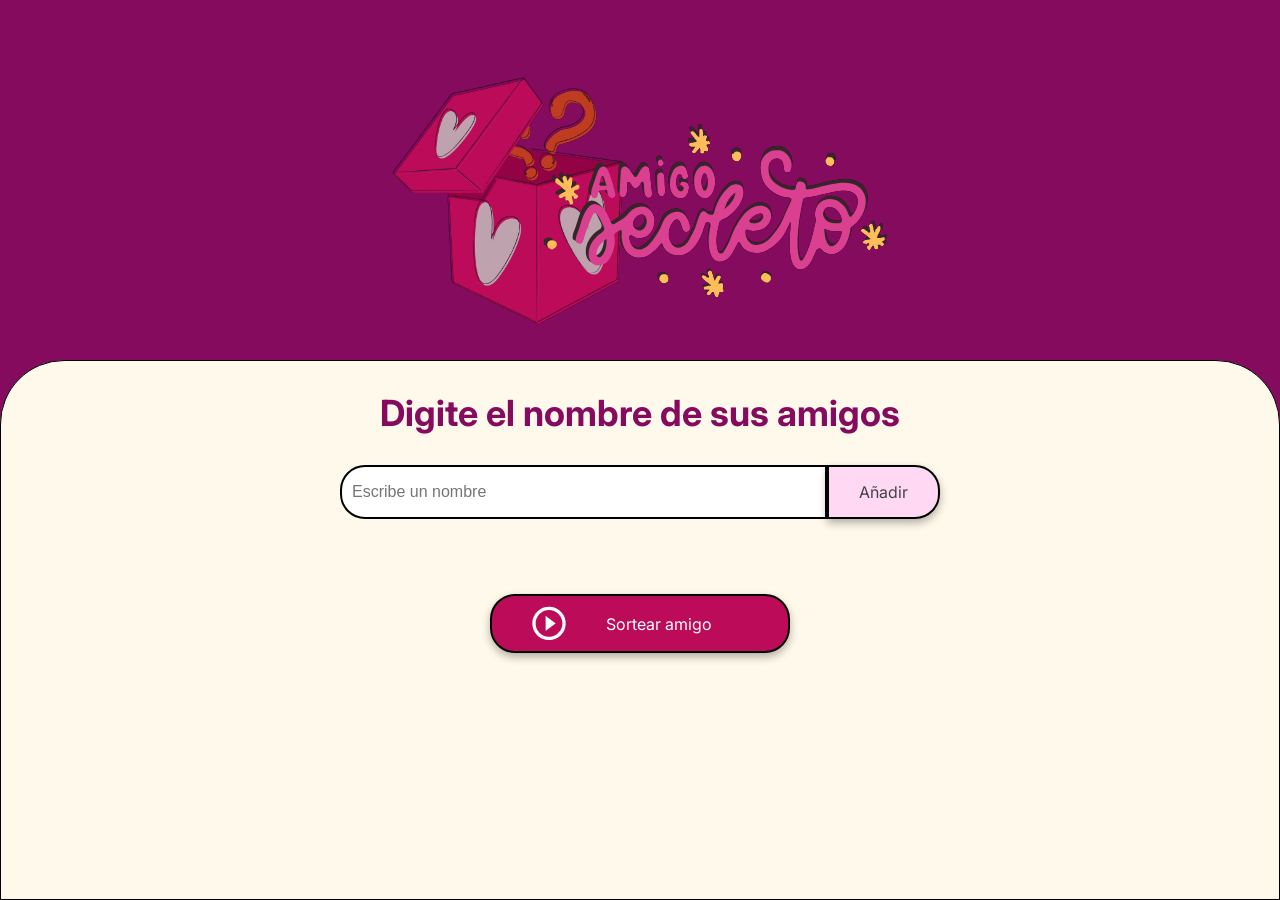
<file: Amigo Secreto/index.html>
<!DOCTYPE html>
<html lang="es">
<head>
    <meta charset="UTF-8">
    <meta name="viewport" content="width=device-width, initial-scale=1.0">
    <link rel="stylesheet" href="style.css">
    <link rel="preconnect" href="https://fonts.googleapis.com">
    <link rel="preconnect" href="https://fonts.gstatic.com" crossorigin>
    <link
        href="https://fonts.googleapis.com/css2?family=Inter:wght@100;400;700;900&family=Merriweather:ital,wght@0,300;0,400;0,700;0,900;1,300;1,400;1,700;1,900&display=swap"
        rel="stylesheet">
    <title>Amigo Secreto</title>
</head>

<body>
    <main class="main-content">
        <header class="header-banner">
            <img  src="assets/logo-amigo-secreto.png" alt="Imagen representativa de amigo secreto">
        </header>

        <section class="input-section">
            <h2 class="section-title">Digite el nombre de sus amigos</h2>
            <div class="input-wrapper">
                <input type="text" id="amigo" class="input-name" placeholder="Escribe un nombre">
                <button class="button-add" onclick="agregarAmigo()">Añadir</button>
            </div>

            <ul id="listaAmigos" class="name-list" aria-labelledby="listaAmigos" role="list"></ul>
            <ul id="resultado" class="result-list" aria-live="polite"></ul>

            <div class="button-container">
                <button class="button-draw" onclick="sortearAmigo()" aria-label="Sortear amigo secreto">
                    <img src="assets/play_circle_outline.png" alt="Ícono para sortear">
                    Sortear amigo
                </button>
            </div>
        </section>
    </main>

    <script src="app.js" defer></script>
</body>

</html>
</file>
<file: Amigo Secreto/style.css>
:root {
    --color-primary: #850b5f;
    --color-secondary: #FFF9EB;
    --color-tertiary: #ffd8f4;
    --color-button: #fe652b;
    --color-button-hover: #e55720;
    --color-text: #444444;
    --color-white: #FFFFFF;
}

/* Estilos generales */
* {
    margin: 0;
    padding: 0;
    box-sizing: border-box;
}

body {
    height: 100vh;
    background-color: var(--color-primary);
    display: flex;
    justify-content: center;
    align-items: center;
}

.main-content {
    display: flex;
    flex-direction: column;
    height: 100%;
    width: 100%;
}

/* Banner */
.header-banner {
    flex: 40%;
    display: flex;
    justify-content: center;
    align-items: center;
    padding: 40px 0 0;
}

/* Sección de entrada */
.input-section {
    flex: 60%;
    background-color: var(--color-secondary);
    border: 1px solid #000;
    border-radius: 64px 64px 0 0;
    display: flex;
    flex-direction: column;
    align-items: center;
    padding: 20px;
    width: 100%;
}

/* Títulos */
.main-title {
    font-size: 48px;
    font-family: "Merriweather", serif;
    font-weight: 900;
    font-style: italic;
    color: var(--color-white);
}

.section-title {
    font-family: "Inter", serif;
    font-size: 36px;
    font-weight: 700;
    color: var(--color-primary);
    margin: 10px 0;
    text-align: center;
}

/* Contenedores de entrada y botón */
.input-wrapper {
    display: flex;
    justify-content: center;
    width: 100%;
    max-width: 600px;
    margin-top: 20px;
}

.input-name {
    width: 100%;
    padding: 10px;
    border: 2px solid #000;
    border-radius: 25px 0 0 25px;
    font-size: 16px;
}

.button-container {
    width: 300px;
    justify-content: center;
}

/* Estilos de entrada de texto */
.input-title {
    flex: 1;
    padding: 10px 15px;
    font-size: 16px;
    border: 2px solid #333;
    border-right: none;
    border-radius: 25px 0 0 25px;
    font-family: "Merriweather", serif;
    box-shadow: 0 4px 8px rgba(0, 0, 0, 0.3);
}

/* Estilos de botón */
button {
    padding: 15px 30px;
    font-family: "Inter", sans-serif;
    font-size: 16px;
    border: 2px solid #000;
    border-radius: 25px;
    box-shadow: 0 4px 8px rgba(0, 0, 0, 0.3);
    cursor: pointer;
}

.button-add {
    background-color: var(--color-tertiary);
    color: var(--color-text);
    border-radius: 0 25px 25px 0;
}

.button-add:hover {
    background-color: #a1a1a1;
}

/* Listas */
ul {
    list-style-type: none;
    color: var(--color-text);
    font-family: "Inter", sans-serif;
    font-size: 18px;
    margin: 20px 0;
}

.result-list {
    margin-top: 15px;
    color: #df05ae;
    font-size: 22px;
    font-weight: bold;
    text-align: center;
}

/* Botón de sortear título */
.button-draw {
    display: flex;
    align-items: center;
    width: 100%;
    padding: 10px 40px;
    color: var(--color-white);
    background-color: hsl(333.41deg 88.89% 38.82%);
    font-size: 16px;
}

.button-draw img {
    margin-right: 40px;
}

.button-draw:hover {
    background-color: var(--color-button-hover);
}
</file>
